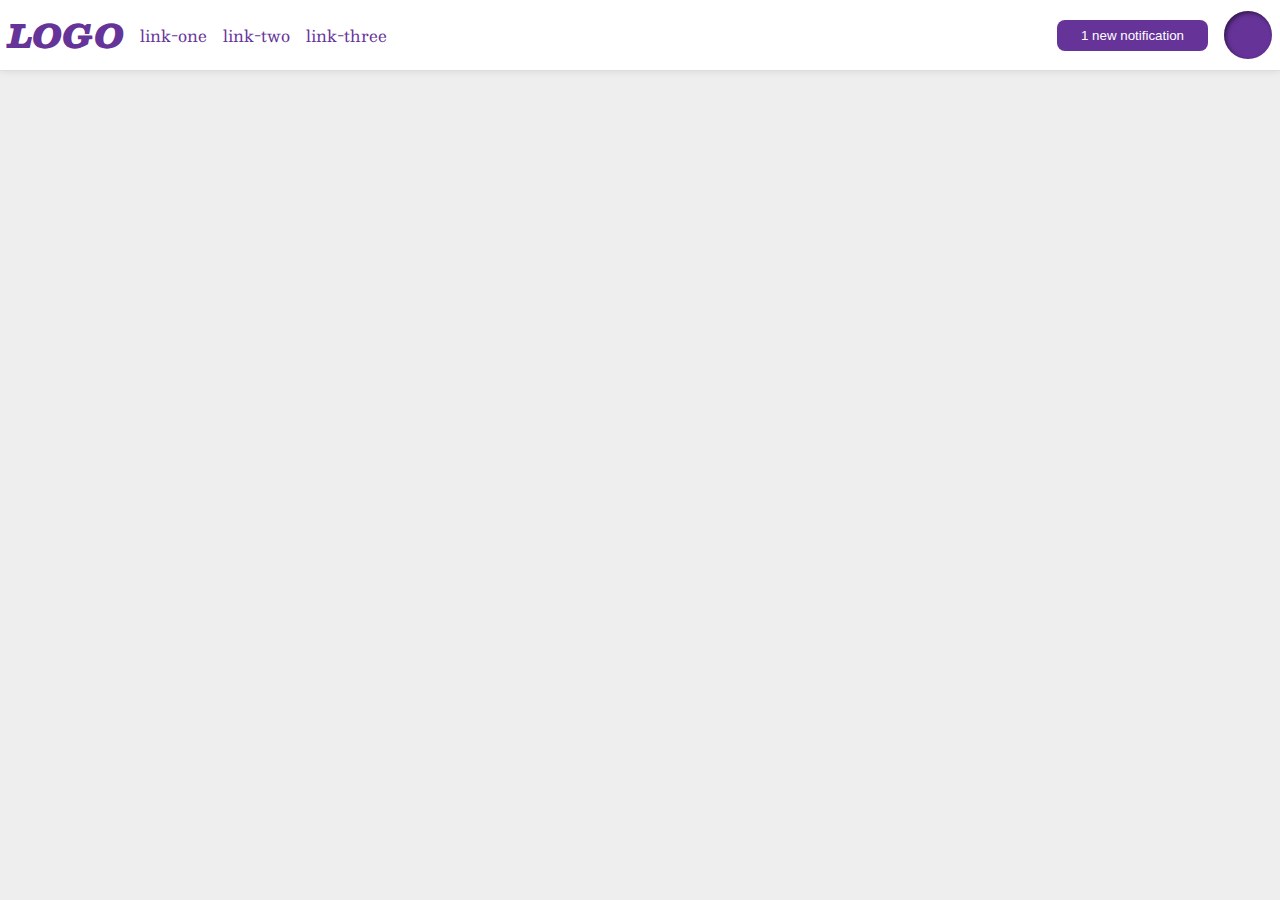
<file: flex/03-flex-header-2/index.html>
<!DOCTYPE html>
<html lang="en">
  <head>
    <meta charset="UTF-8">
    <meta http-equiv="X-UA-Compatible" content="IE=edge">
    <meta name="viewport" content="width=device-width, initial-scale=1.0">
    <title>Flex Header 2</title>
    <link rel="stylesheet" href="style.css">
  </head>
  <body>
    <div class="header">
      <div class="left">
        <div class="logo">
         LOGO
       </div>
        <ul class="links">
          <li><a href="https://google.com">link-one</a></li>
          <li><a href="https://google.com">link-two</a></li>
         <li><a href="https://google.com">link-three</a></li>
       </ul>
      </div>
      <div class="right">
       <button class="notifications">
         1 new notification
       </button>
        <div class="profile-image"></div>
      </div>
    </div>
  </body>
</html>
</file>
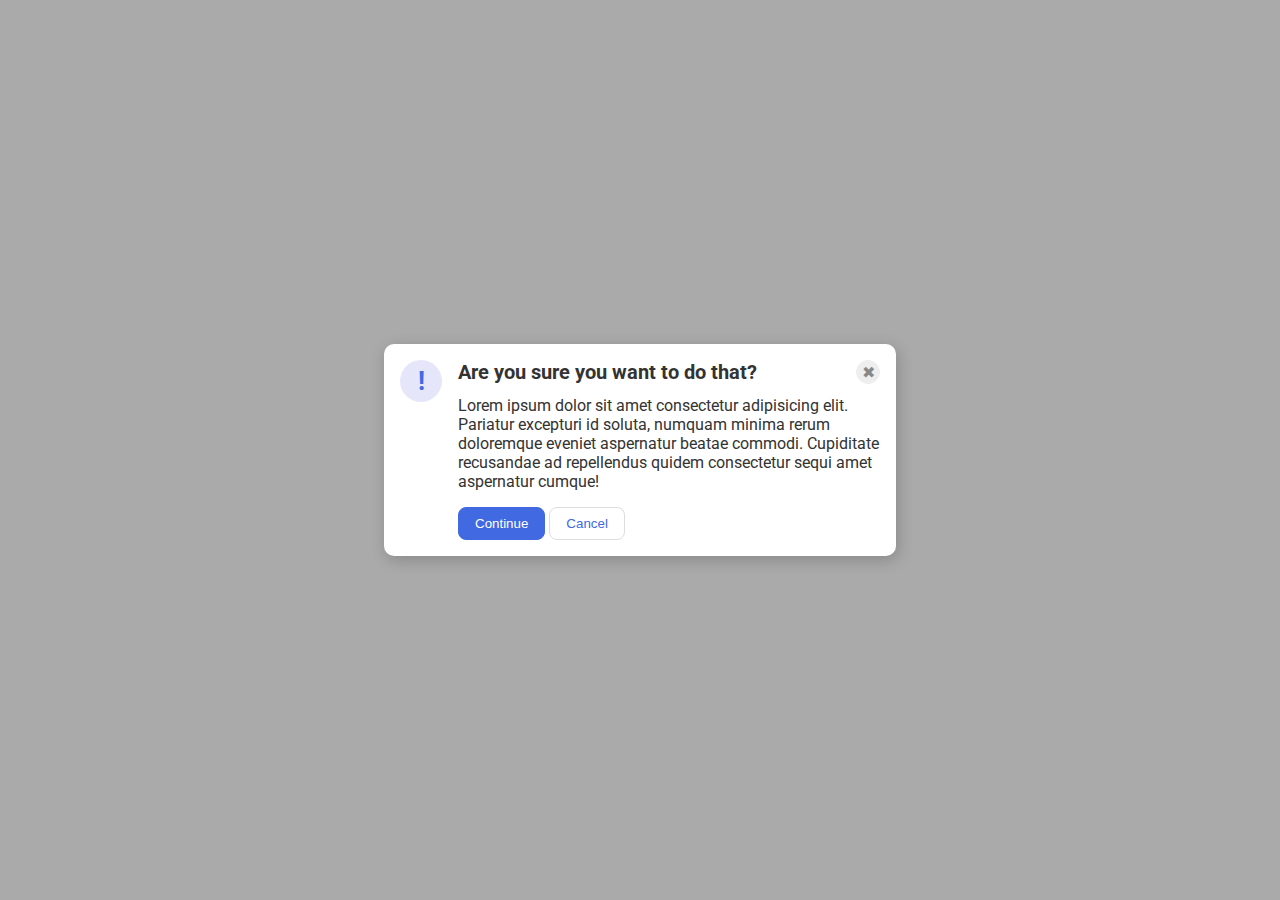
<file: flex/05-flex-modal/index.html>
<!DOCTYPE html>
<html lang="en">
  <head>
    <meta charset="UTF-8">
    <meta http-equiv="X-UA-Compatible" content="IE=edge">
    <meta name="viewport" content="width=device-width, initial-scale=1.0">
    <link rel="stylesheet" href="style.css">
    <title>Modal</title>
  </head>
  <body>
    <div class="modal">
      <div class="else">
        <div class="icon">!</div>
        <div class="main">
          <div class="top">
            <div class="header">Are you sure you want to do that?</div>
            <button class="close-button">✖</button>
          </div>
          <div class="text">Lorem ipsum dolor sit amet consectetur adipisicing elit. Pariatur excepturi id soluta, numquam minima rerum doloremque eveniet aspernatur beatae commodi. Cupiditate recusandae ad repellendus quidem consectetur sequi amet aspernatur cumque!</div>
        </div>
      </div>
      <div class="cc">
        <button class="continue">Continue</button>
        <button class="cancel">Cancel</button>
      </div>
    </div>
  </body>
</html>
</file>
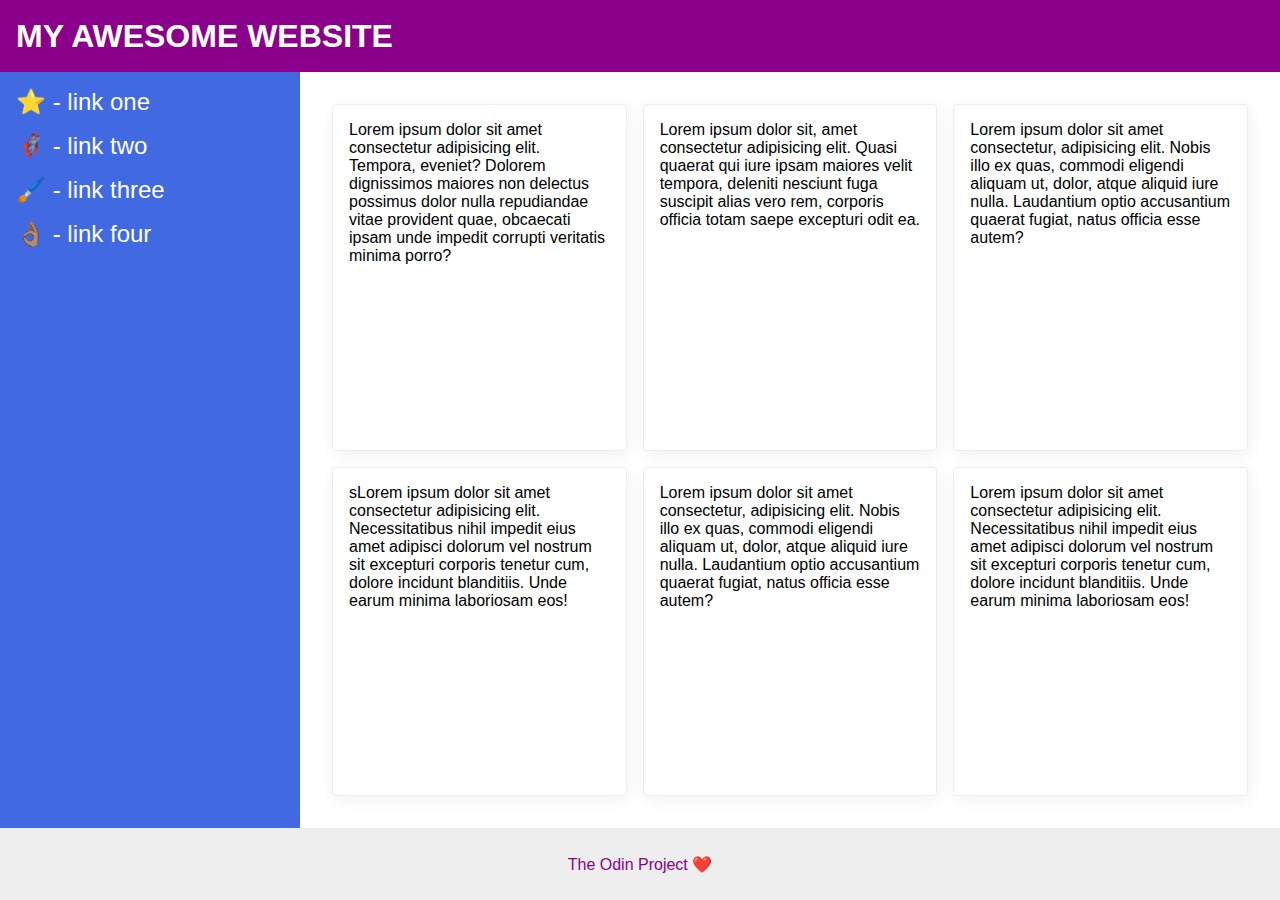
<file: flex/07-flex-layout-2/index.html>
<!DOCTYPE html>
<html lang="en">
  <head>
    <meta charset="UTF-8">
    <meta http-equiv="X-UA-Compatible" content="IE=edge">
    <meta name="viewport" content="width=device-width, initial-scale=1.0">
    <title>The Holy Grail</title>
    <link rel="stylesheet" href="style.css">
  </head>
  <body>
    <div class="header">
      MY AWESOME WEBSITE
    </div>

    <div class="main">
        <div class="sidebar">
          <ul>
            <li><a href="#">⭐ - link one</a></li>
            <li><a href="#">🦸🏽‍♂️ - link two</a></li>
            <li><a href="#">🖌️ - link three</a></li>
            <li><a href="#">👌🏽 - link four</a></li>
          </ul>
        </div>
        <div class="cards">
          <div class="card">Lorem ipsum dolor sit amet consectetur adipisicing elit. Tempora, eveniet? Dolorem dignissimos maiores non delectus possimus dolor nulla repudiandae vitae provident quae, obcaecati ipsam unde impedit corrupti veritatis minima porro?</div>
          <div class="card">Lorem ipsum dolor sit, amet consectetur adipisicing elit. Quasi quaerat qui iure ipsam maiores velit tempora, deleniti nesciunt fuga suscipit alias vero rem, corporis officia totam saepe excepturi odit ea.</div>
          <div class="card">Lorem ipsum dolor sit amet consectetur, adipisicing elit. Nobis illo ex quas, commodi eligendi aliquam ut, dolor, atque aliquid iure nulla. Laudantium optio accusantium quaerat fugiat, natus officia esse autem?</div>
          <div class="card">sLorem ipsum dolor sit amet consectetur adipisicing elit. Necessitatibus nihil impedit eius amet adipisci dolorum vel nostrum sit excepturi corporis tenetur cum, dolore incidunt blanditiis. Unde earum minima laboriosam eos!</div>
          <div class="card">Lorem ipsum dolor sit amet consectetur, adipisicing elit. Nobis illo ex quas, commodi eligendi aliquam ut, dolor, atque aliquid iure nulla. Laudantium optio accusantium quaerat fugiat, natus officia esse autem?</div>
          <div class="card">Lorem ipsum dolor sit amet consectetur adipisicing elit. Necessitatibus nihil impedit eius amet adipisci dolorum vel nostrum sit excepturi corporis tenetur cum, dolore incidunt blanditiis. Unde earum minima laboriosam eos!</div>
        </div>
    </div>

    <div class="footer">
      The Odin Project ❤️
    </div>
  </body>
</html>
</file>
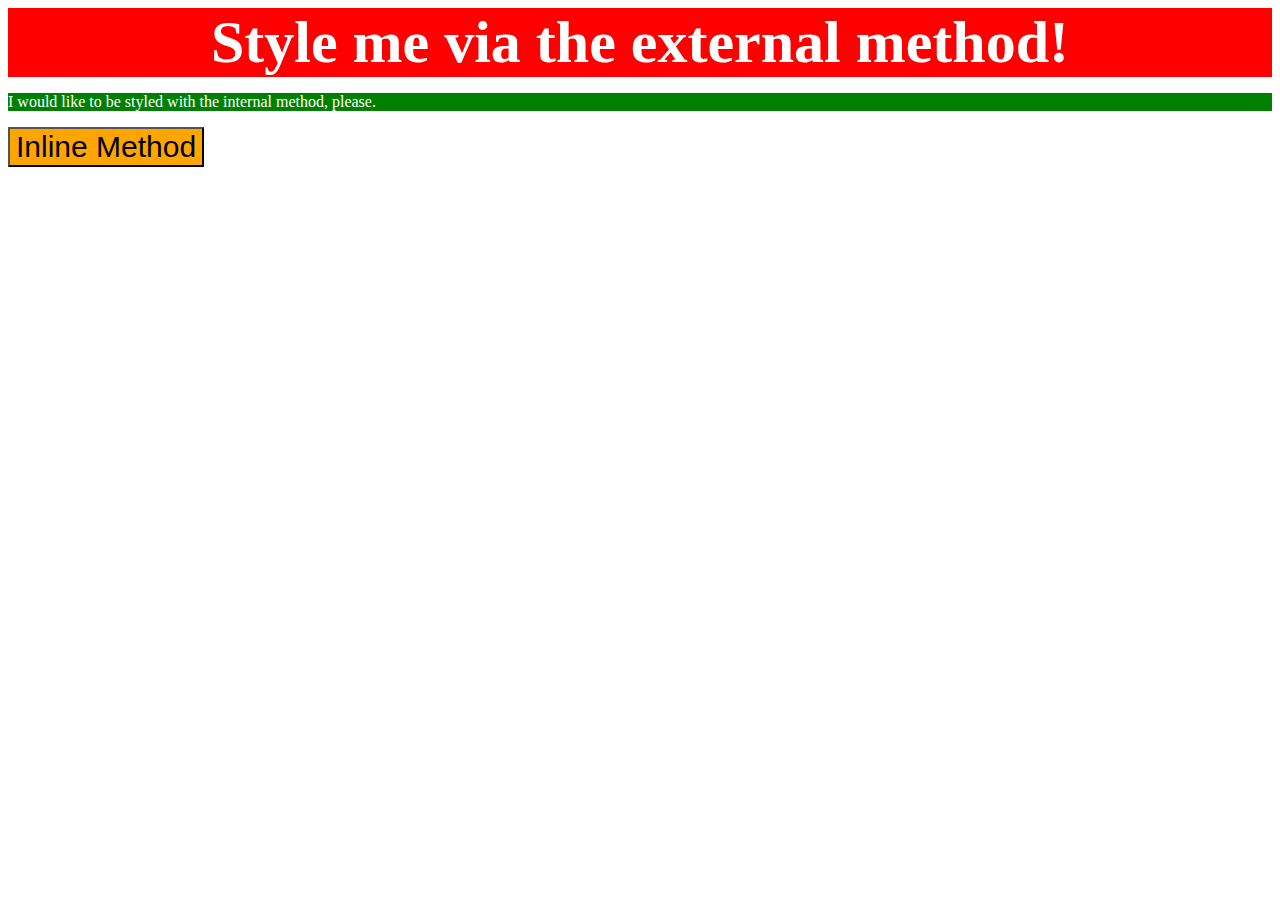
<file: foundations/01-css-methods/index.html>
<!DOCTYPE html>
<html lang="en">
  <head>
    <meta charset="UTF-8">
    <meta http-equiv="X-UA-Compatible" content="IE=edge">
    <meta name="viewport" content="width=device-width, initial-scale=1.0">
    <link rel="stylesheet" href="./styles.css">
    <title>Methods for Adding CSS</title>

    <style>
      p {
        color: white;
        background-color: green;
      }
    </style>
  </head>
  <body>
    <div>Style me via the external method!</div>
    <p>I would like to be styled with the internal method, please.</p>
    <button style="background-color: orange; font-size: 30px;">Inline Method</button>
  </body>
</html>
</file>
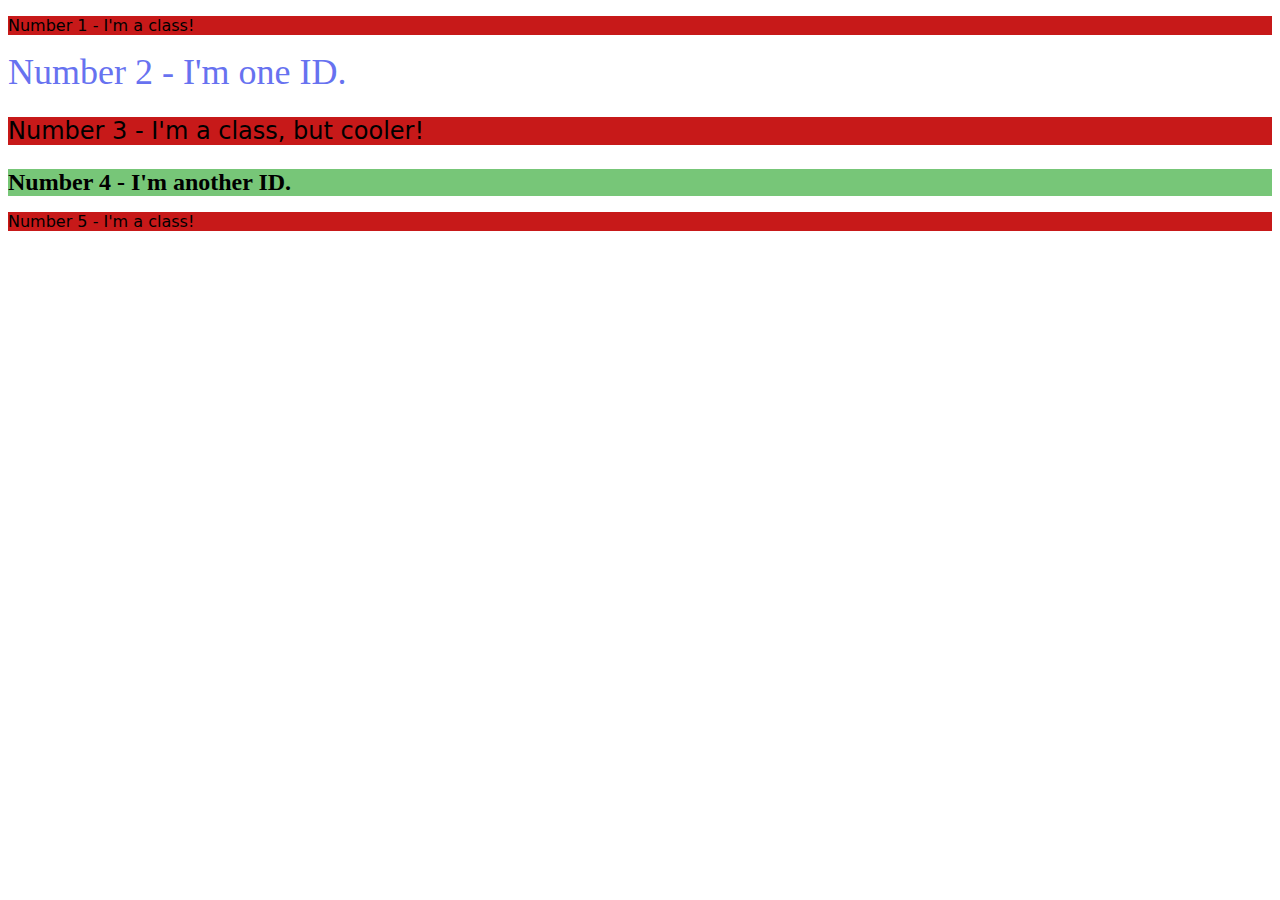
<file: foundations/02-class-id-selectors/index.html>
<!DOCTYPE html>
<html lang="en">
  <head>
    <meta charset="UTF-8">
    <meta http-equiv="X-UA-Compatible" content="IE=edge">
    <meta name="viewport" content="width=device-width, initial-scale=1.0">
    <title>Class and ID Selectors</title>
    <link rel="stylesheet" href="style.css">
  </head>
  <body>
    <p class="odd">Number 1 - I'm a class!</p>
    <div id="two">Number 2 - I'm one ID.</div>
    <p class="odd three">Number 3 - I'm a class, but cooler!</p>
    <div id="four">Number 4 - I'm another ID.</div>
    <p class="odd">Number 5 - I'm a class!</p>
  </body>
</html>
</file>
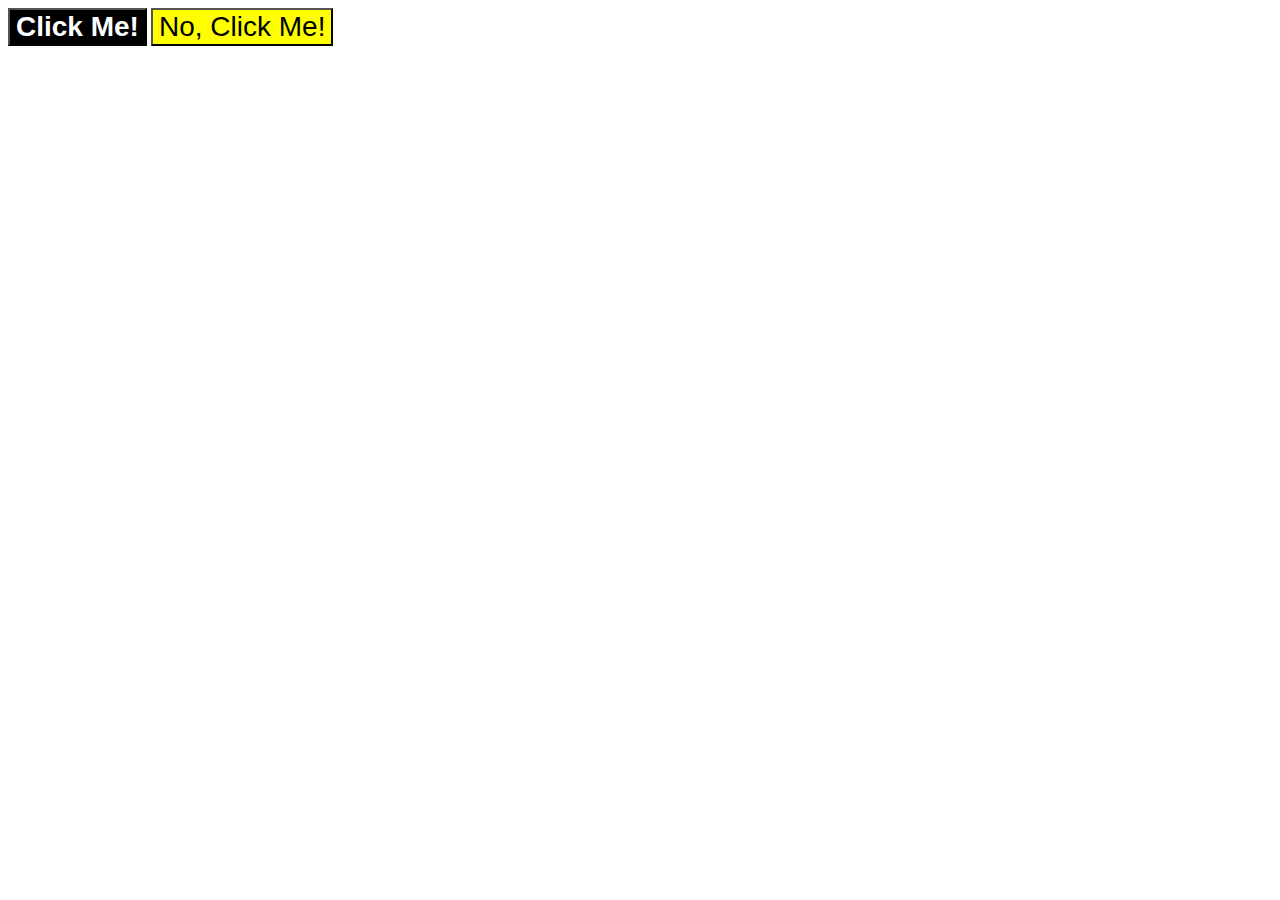
<file: foundations/03-grouping-selectors/index.html>
<!DOCTYPE html>
<html lang="en">
  <head>
    <meta charset="UTF-8">
    <meta http-equiv="X-UA-Compatible" content="IE=edge">
    <meta name="viewport" content="width=device-width, initial-scale=1.0">
    <title>Grouping Selectors</title>
    <link rel="stylesheet" href="style.css">
  </head>
  <body>
    <button class="first">Click Me!</button>
    <button class="second">No, Click Me!</button>
  </body>
</html>
</file>
<file: flex/03-flex-header-2/style.css>
/* this is some magical font-importing.  
you'll learn about it later. */
@import url('https://fonts.googleapis.com/css2?family=Besley:ital,wght@0,400;1,900&display=swap');

body {
  margin: 0;
  background: #eee;
  font-family: Besley, serif;
}

.header {
  background: white;
  border-bottom: 1px solid #ddd;
  box-shadow: 0 0 8px rgba(0,0,0,.1);
}

.profile-image {
  background: rebeccapurple;
  box-shadow: inset 2px 2px 4px rgba(0,0,0,.5);
  border-radius: 50%;
  width: 48px;
  height: 48px;
}

.logo {
  color: rebeccapurple;
  font-size: 32px;
  font-weight: 900;
  font-style: italic;
}

button {
  border: none;
  border-radius: 8px;
  background: rebeccapurple;
  color: white;
  padding: 8px 24px;
}

a {
  /* this removes the line under our links */
  text-decoration: none;
  color: rebeccapurple;
}

ul {
  list-style-type: none;
}


.header {
  display: flex;
  padding: 8px;
}

.left {
  display: flex;
  align-items: center;
  gap: 16px;
}

ul.links {
  display: flex;
  margin: 0;
  padding: 0;
  gap: 16px;
}

.right {
  display: flex;
  margin-left: auto;
  gap: 16px;
}

.notifications,
.profile-image {
  align-self: center;
}
</file>
<file: flex/05-flex-modal/style.css>
@import url('https://fonts.googleapis.com/css2?family=Roboto:wght@400;700&display=swap');

html, body {
  height: 100%;
}

body {
  font-family: Roboto, sans-serif;
  margin: 0;
  background: #aaa;
  color: #333;
  /* I'll give you this one for free lol */
  display: flex;
  align-items: center;
  justify-content: center;
}

.modal {
  background: white;
  width: 480px;
  border-radius: 10px;
  box-shadow: 2px 4px 16px rgba(0,0,0,.2);
  padding: 16px;
}

.icon {
  color: royalblue;
  font-size: 26px;
  font-weight: 700;
  background: lavender;
  width: 42px;
  height: 42px;
  border-radius: 50%;
  display: flex;
  align-items: center;
  justify-content: center;
  flex-shrink: 0;
}

.close-button {
  background: #eee;
  border-radius: 50%;
  color: #888;
  font-weight: 400;
  font-size: 16px;
  height: 24px;
  width: 24px;
  display: flex;
  align-items: center;
  justify-content: center;
  border: 1px solid #eee;
  padding: 0;
}

button {
  cursor: pointer;
  padding: 8px 16px;
  border-radius: 8px;
}

button.continue {
  background: royalblue;
  border: 1px solid royalblue;
  color: white;
}

button.cancel {
  background: white;
  border: 1px solid #ddd;
  color: royalblue;
}







.else {
  display: flex;
  gap: 16px;
}

.modal {
  display: flex;
  flex-direction: column;
  gap: 16px;
}

.top {
  display: flex;
}

.header {
  margin-right: auto;
  font-weight: 700;
  font-size: 20px;
  margin-bottom: 12px;
}

.cc {
  margin-left: 58px;
}
</file>
<file: flex/07-flex-layout-2/style.css>
body {
  font-family: -apple-system, BlinkMacSystemFont, 'Segoe UI', Roboto, Oxygen, Ubuntu, Cantarell, 'Open Sans', 'Helvetica Neue', sans-serif;
  margin: 0;
  min-height: 100vh;
}

.header {
  height: 72px;
  background: darkmagenta;
  color: white;
  font-size: 32px;
  font-weight: 900;
  display: flex;
  align-items: center;
  padding-left: 16px;
}

.footer {
  height: 72px;
  background: #eee;
  color: darkmagenta;
  display: flex;
  justify-content: center;
  align-items: center;
}

.sidebar {
  width: 300px;
  background: royalblue;
  box-sizing: border-box;
  padding: 16px;
  flex-shrink: 0;
}

.sidebar ul {
  display: flex;
  flex-direction: column;
  justify-content: flex-start;
  flex-basis: auto;
  padding: 0;
  margin: 0;
  gap: 16px;
}

li {
  list-style-type: none;
  font-size: 24px;
}

a {
  text-decoration: none;
  color: white;
}

.main {
  display: flex;
  align-items: stretch;
  flex-grow: 1;
}

.card {
  border: 1px solid #eee;
  box-shadow: 2px 4px 16px rgba(0,0,0,.06);
  border-radius: 4px;
  padding: 16px;
  flex-basis: 250px;
  flex-grow: 1;
}

.cards {
  display: flex;
  gap: 16px;
  flex-wrap: wrap;
  padding: 32px;
}

body {
  display: flex;
  flex-direction: column;
  justify-content: stretch;
}
</file>
<file: foundations/01-css-methods/styles.css>
div {
  text-align: center;
  color: white;
  background-color: red;
  font-size: 60px;
  font-weight: bold;
}
</file>
<file: foundations/02-class-id-selectors/style.css>
.odd {
  background-color: #C71919;
  font-family: Verdana, 'DejaVu sans', Sans-Serif;
}

#two {
  font-size: 36px;
  color: #6772F0;
}

.odd.three {
  font-size: 24px;
}

#four {
  background-color: #77C678;
  font-size: 24px;
  font-weight: bold;
}
</file>
<file: foundations/03-grouping-selectors/style.css>
.first {
  background-color: black;
  color: white;
  font-weight: bold;
}

.second {
  background-color: yellow;
}

.first,
.second {
  font-size: 28px;
  font-family: Helvetica, 'Times New Roman', sans-serif;
}
</file>
